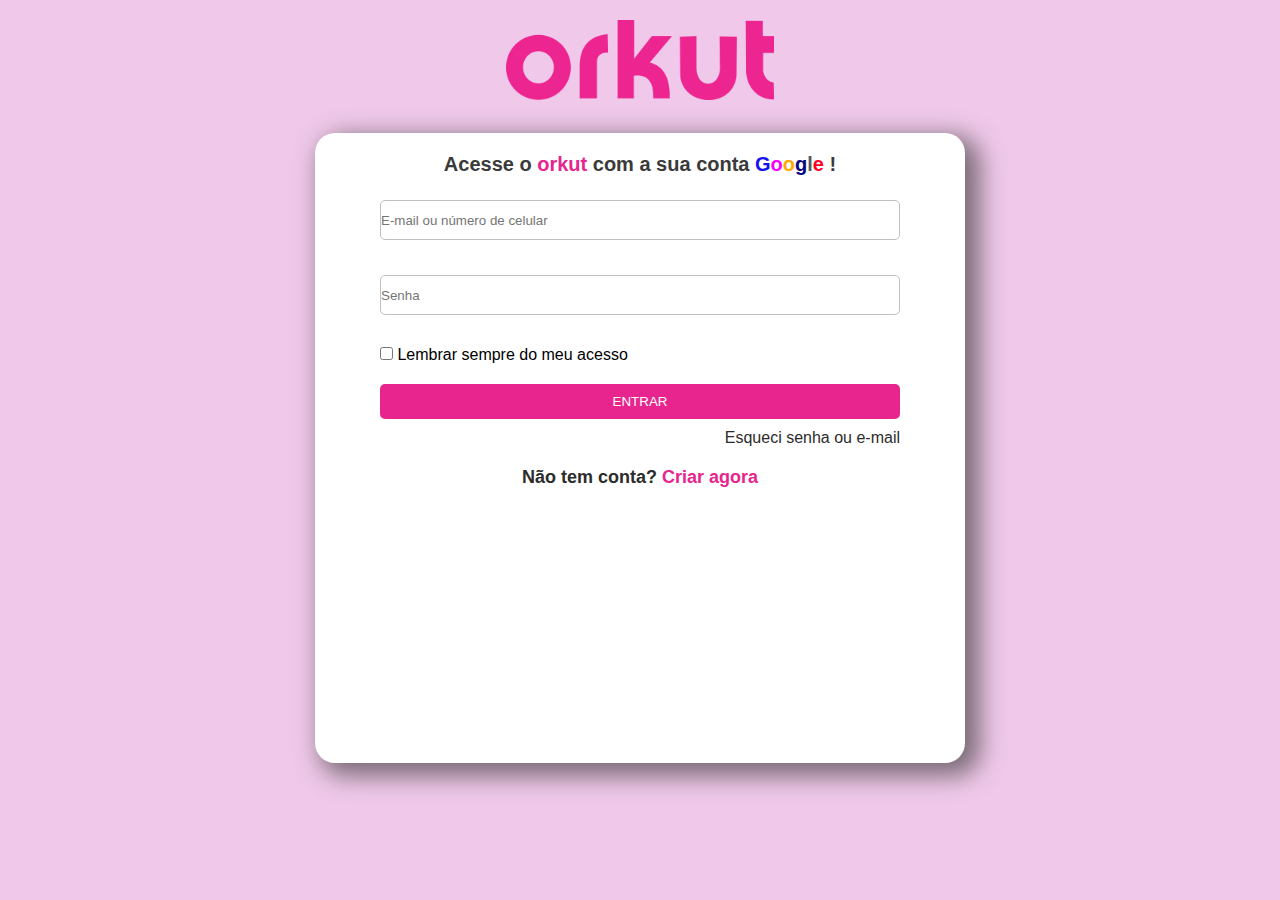
<file: index.html>
<!DOCTYPE html>
<html lang="pt-br">
<head>
    <meta charset="UTF-8">
    <meta name="viewport" content="width=device-width, initial-scale=1.0">
    <link rel="stylesheet" href="/styles/reset.css">
    <link rel="stylesheet" href="/styles/login/login.css">
    <link rel="stylesheet" href="/styles/login/login-responsive.css">
    <link rel="stylesheet" href="/styles/global.css">
    <title>ORKUT</title>
</head>
<body>
    <div class="logo">
        <img src="/imgs/logo-orkut.png" alt="logo orkut">
    </div>

    <div class="container">
        <div class="fields">
            <div class="fields__title">
                <p id="field__title">Acesse o <span class="orkut-font-color">orkut</span> com a sua conta 
                    <span style="color: rgba(18, 18, 242);">G</span><span style="color: rgba(247, 0, 255);">o</span><span style="color: rgba(255, 170, 0);">o</span><span style="color: rgba(4, 4, 126);">g</span><span style="color: rgba(89, 89, 96);">l</span><span style="color: rgba(255, 0, 30);">e</span>
                    !</p>
            </div>

            <div class="fields__textboxs">
                <input type="email" name="" id="field__email" placeholder="E-mail ou número de celular">
                <input type="password" name="" id="field__pass" placeholder="Senha">
            </div>

            <div class="fields__remember">
                <input type="checkbox" name="" id="field__remember">
                <label for="field__remember">Lembrar sempre do meu acesso</label>
            </div>

            <div class="fields__buttons">
                <button id="btnlogin" class="orkut-button-bg">ENTRAR</button>
            </div>

            <div class="fields__recovery">
                <a href="#">Esqueci senha ou e-mail</a>
            </div>

            <div class="fields__create">
                <a href="#">Não tem conta? <span class="orkut-font-color">Criar agora</span></a>
            </div> 
        </div>
    </div>
</body>
</html>
</file>
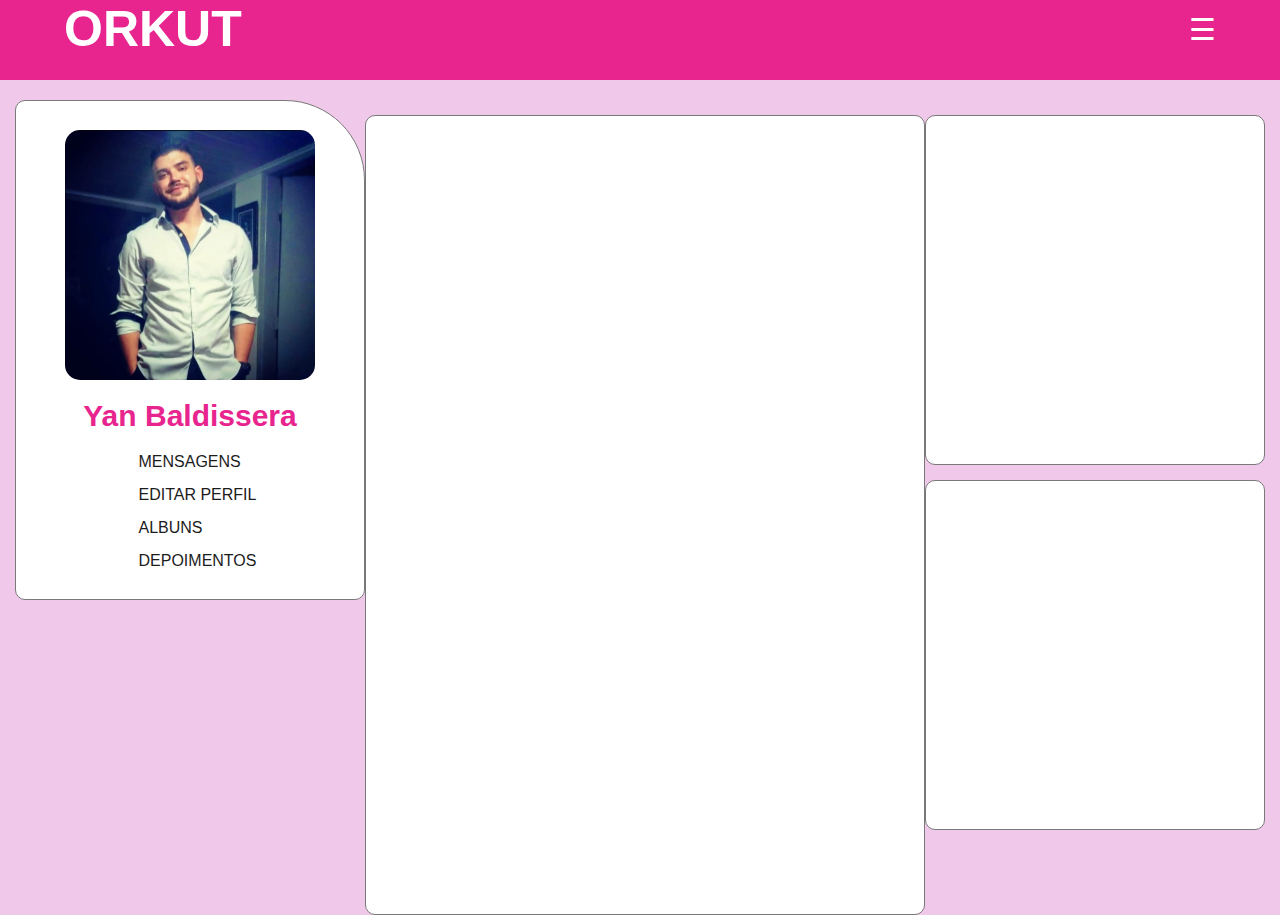
<file: profile.html>
<!DOCTYPE html>
<html lang="pt-br">
<head>
    <meta charset="UTF-8">
    <meta name="viewport" content="width=device-width, initial-scale=1.0">
    <link rel="stylesheet" href="/styles/global.css">
    <link rel="stylesheet" href="/styles/reset.css">
    <link rel="stylesheet" href="/styles/Profile/profile.css">
    <link rel="stylesheet" href="/styles/Profile/profile-responsivo.css">
    <link rel="stylesheet" href="https://cdnjs.cloudflare.com/ajax/libs/font-awesome/6.4.2/css/all.min.css" integrity="sha512-z3gLpd7yknf1YoNbCzqRKc4qyor8gaKU1qmn+CShxbuBusANI9QpRohGBreCFkKxLhei6S9CQXFEbbKuqLg0DA==" crossorigin="anonymous" referrerpolicy="no-referrer" />
    <title>ORKUT</title>
</head>
<body>

    <header class="menu orkut-button-bg">
        <nav>
            <div id="title">
                <h1>ORKUT</h1>
            </div>

            <div id="menu">
                <label for="">&#9776;</label>
            </div>
        </nav>
    </header>

    <main class="container">
        <aside class="photo">
            <div class="photo__avatar">
                <img src="/imgs/foto link.jpeg" alt="foto" srcset="" height="250px" width="250px">
            </div>

            <div class="photo__name">
                <h1 class="orkut-font-color">Yan Baldissera</h1>
            </div>

            <div class="photo__tools">
                <div class="photo__tools__messages">
                    <i class="fa-solid fa-message orkut-font-default"></i>
                    <a href="#" class="orkut-link orkut-font-default">MENSAGENS</a>
                </div>

                <div class="photo__tools__edit">
                    <i class="fa-solid fa-pen orkut-font-default" ></i>
                    <a href="#" class="orkut-link orkut-font-default">EDITAR PERFIL</a>
                </div>

                <div class="photo__tools__gallery">
                    <i class="fa-solid fa-camera"></i>
                    <a href="#" class="orkut-link orkut-font-default">ALBUNS</a>
                </div>

                <div class="photo__tools__edit">
                    <i class="fa-solid fa-sun"></i>
                    <a href="#" class="orkut-link orkut-font-default">DEPOIMENTOS</a>
                </div>
            </div>
        </aside>

        <section class="description">

        </section>

        <aside class="counter">
            <div class="counter__friends">

            </div>

            <div class="counter__comunity">

            </div>
        </aside>
    </main>

</body>
</html>
</file>
<file: styles/login/login.css>
.container {
    width: 80%;
    max-width: 650px;
    /* vh é o tamanho da tela de visualização*/
    height: 70vh;
    background-color: #fff;
    border-radius: 20px;
    margin: auto;
    margin-top: 5%;

    box-shadow: 10px 8px 25px 5px rgba(64,61,61,0.67);
    -webkit-box-shadow: 10px 8px 25px 5px rgba(64,61,61,0.67);
    -moz-box-shadow: 10px 8px 25px 5px rgba(64,61,61,0.67);
}

.fields {
    margin: 5% 10%;
}

.fields__title {
    display: flex;
    justify-content: center;
}

#field__title {
    font-size: 15px;
    font-weight: 800;
    color: rgb(58, 58, 58);

    margin-top: 20px;
    margin-bottom: 5%;
}

.fields__textboxs {
    height: 100px;
    display: flex;
    flex-direction: column;
    justify-content: space-around;
}

.fields__textboxs input {
    height: 40px;
    border: 1px solid silver;
    border-radius: 5px;
    margin-bottom: 5%;
}

.fields__remember {
    margin-bottom: 20px;  
}

#btnlogin {
    width: 100%;
    border: none;
    color: #fff;
    padding: 10px;
    border-radius: 5px;
    margin-bottom: 10px;
}

.fields__recovery a, .fields__create a {
    text-decoration: none;
    color: rgba(44, 44, 44);
}

.fields__recovery {
    display: flex;
    /* jogar o item para a direita */
    justify-content: flex-end;
    margin-bottom: 20%;
}

.fields__create {
    display: flex;
    justify-content: center;
    font-size: 18px;
    font-weight: bold;
}

.logo {
    display: flex;
    justify-content: center;
    margin: 20px;
}

.logo img {
    height: 80px;
}
</file>
<file: styles/login/login-responsive.css>
@media screen and (min-width:650px) {
    .container {
        margin-top: 10px;
    }

    #field__title {
        font-size: 20px;
        margin-bottom: 20px;
    }

    .fields__textboxs {
        height: 150px;
    }

    .fields__recovery{
        margin-bottom: 20px;
    }
}
</file>
<file: styles/global.css>
/*elemento principal o :root */ 
:root {
    background-color: #F0c9ea;
    font-family: 'Segoe UI', Helvetica, Arial, sans-serif;
}

.orkut-font-color {
    color: #E8258E;
}

.orkut-font-default {
    color: rgb(28, 28, 28);
}

.orkut-link {
    text-decoration: none;
    font-weight: 500;
}

.orkut-button-bg {
    background-color: #E8258E;
    cursor: pointer;
}
</file>
<file: styles/Profile/profile.css>
header.menu {
    height: 80px;
    width: 100%;
    position: fixed;
    top: 0;
    left: 0;
    /* !important não deixa ser sobreescrevido */
    cursor: auto !important;
}

.container {
    margin-top: 100px;
    width: 100%;
    display: flex;
    flex-direction: column;
    padding: 0 15px;
}

.container :not(:first-child) {
    margin-top: 15px;
}

.photo, 
.description, 
.counter__friends,
.counter__comunity {
    border: 1px solid rgb(121, 121, 121);
    width: 100%;
    height: 300px;
    background-color: #fff; 
    border-radius: 10px;
}

.photo {
    height: 500px;
    border-top-right-radius: 80px;
    display: flex;
    flex-direction: column;
    justify-content: center;
    align-items: center;
    max-width: 350px;
}

.photo__avatar > img {
    border-radius: 15px;
}

.photo__tools > div > i {
    margin-right: 15px;
}

.photo__name > h1 {
    font-size: 30px;
    margin-bottom: 5px;
}

/*.photo > * {
    border: 1px solid red;
}*/

.description {
    height: 800px;
    max-width: 700px;
}

.counter__friends, 
.counter__comunity {
    height: 350px;
    width: 340px;
}

header > nav {
    color: #fff;
    display: flex;
    width: 90%;
    margin: auto;
    justify-content: space-between;
    align-items: center;
}

header > nav > #title > h1 {
    font-size: 50px;
}

header > nav > #menu > label {
    font-size: 30px;

}
</file>
<file: styles/Profile/profile-responsivo.css>
@media screen and (min-width: 650px) {
    .container {
        display: flex;
        flex-direction: row;
        justify-content: space-between;
    }
}
</file>
